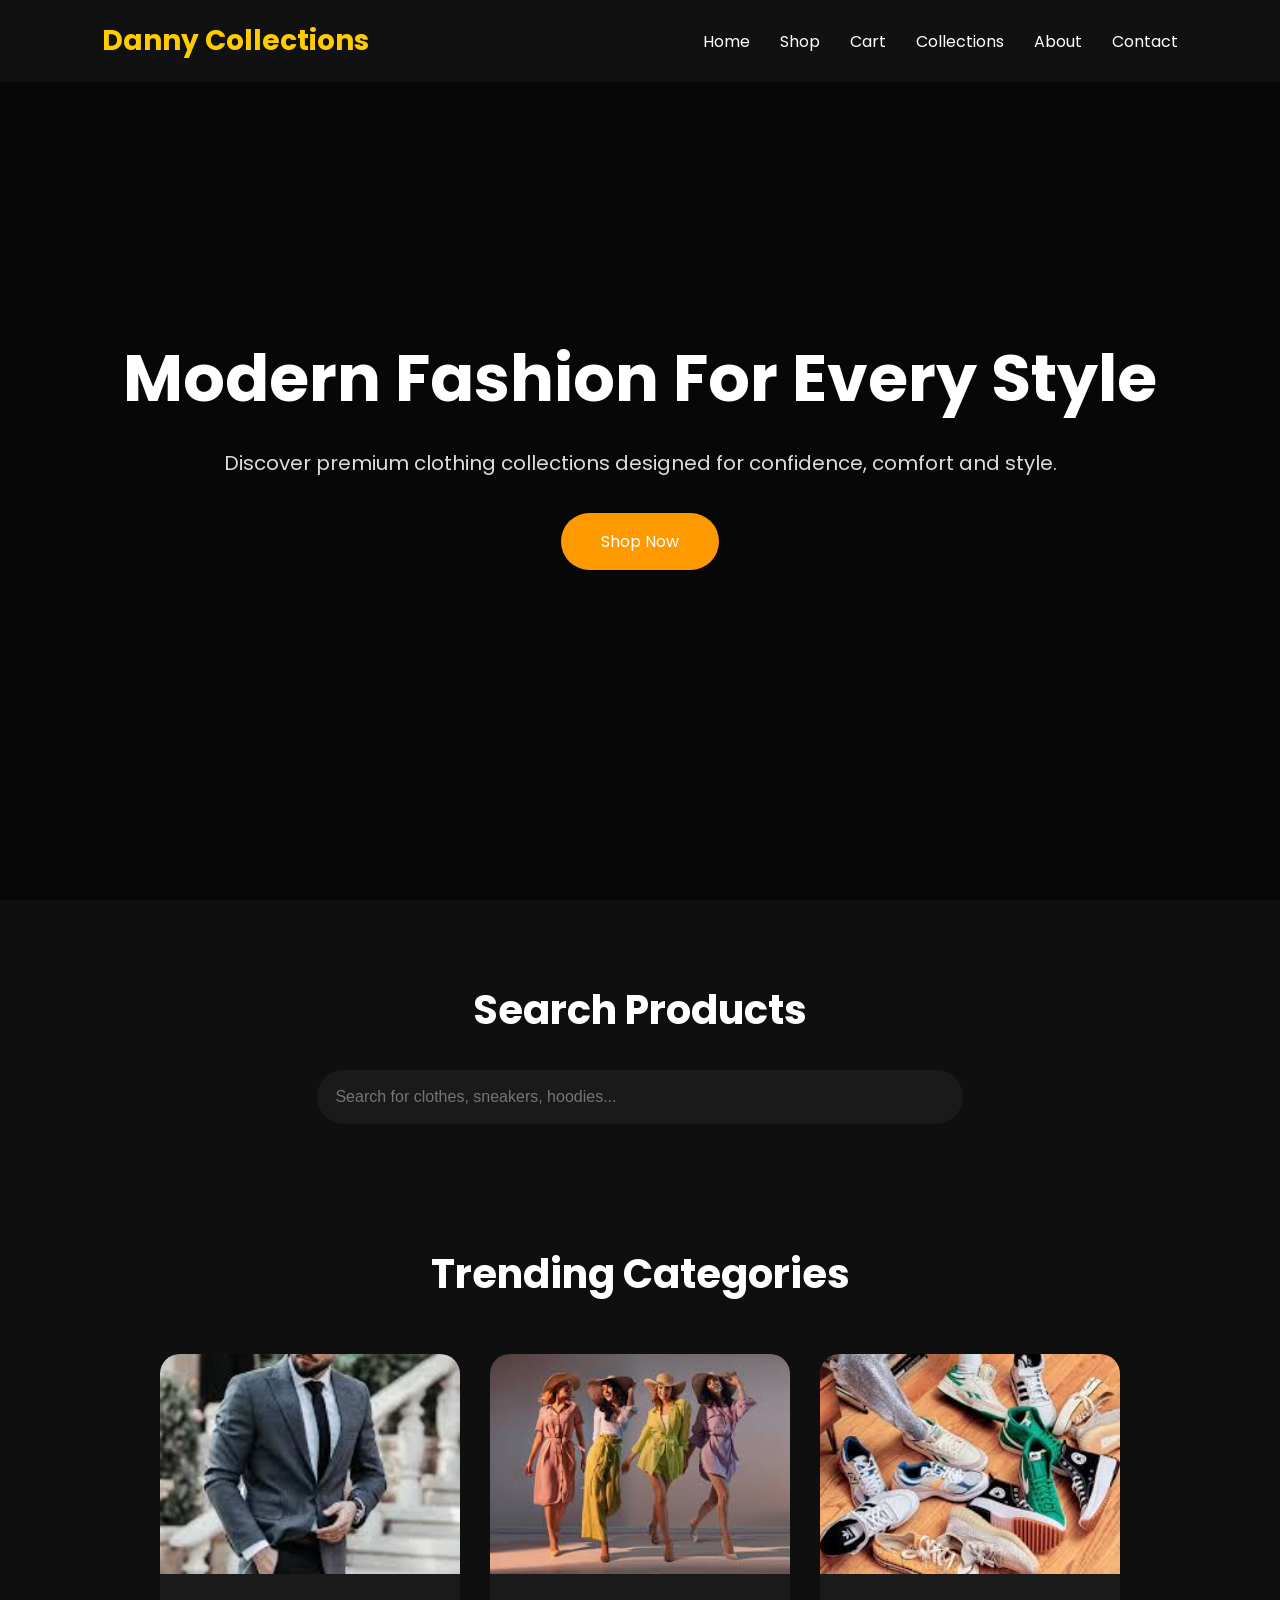
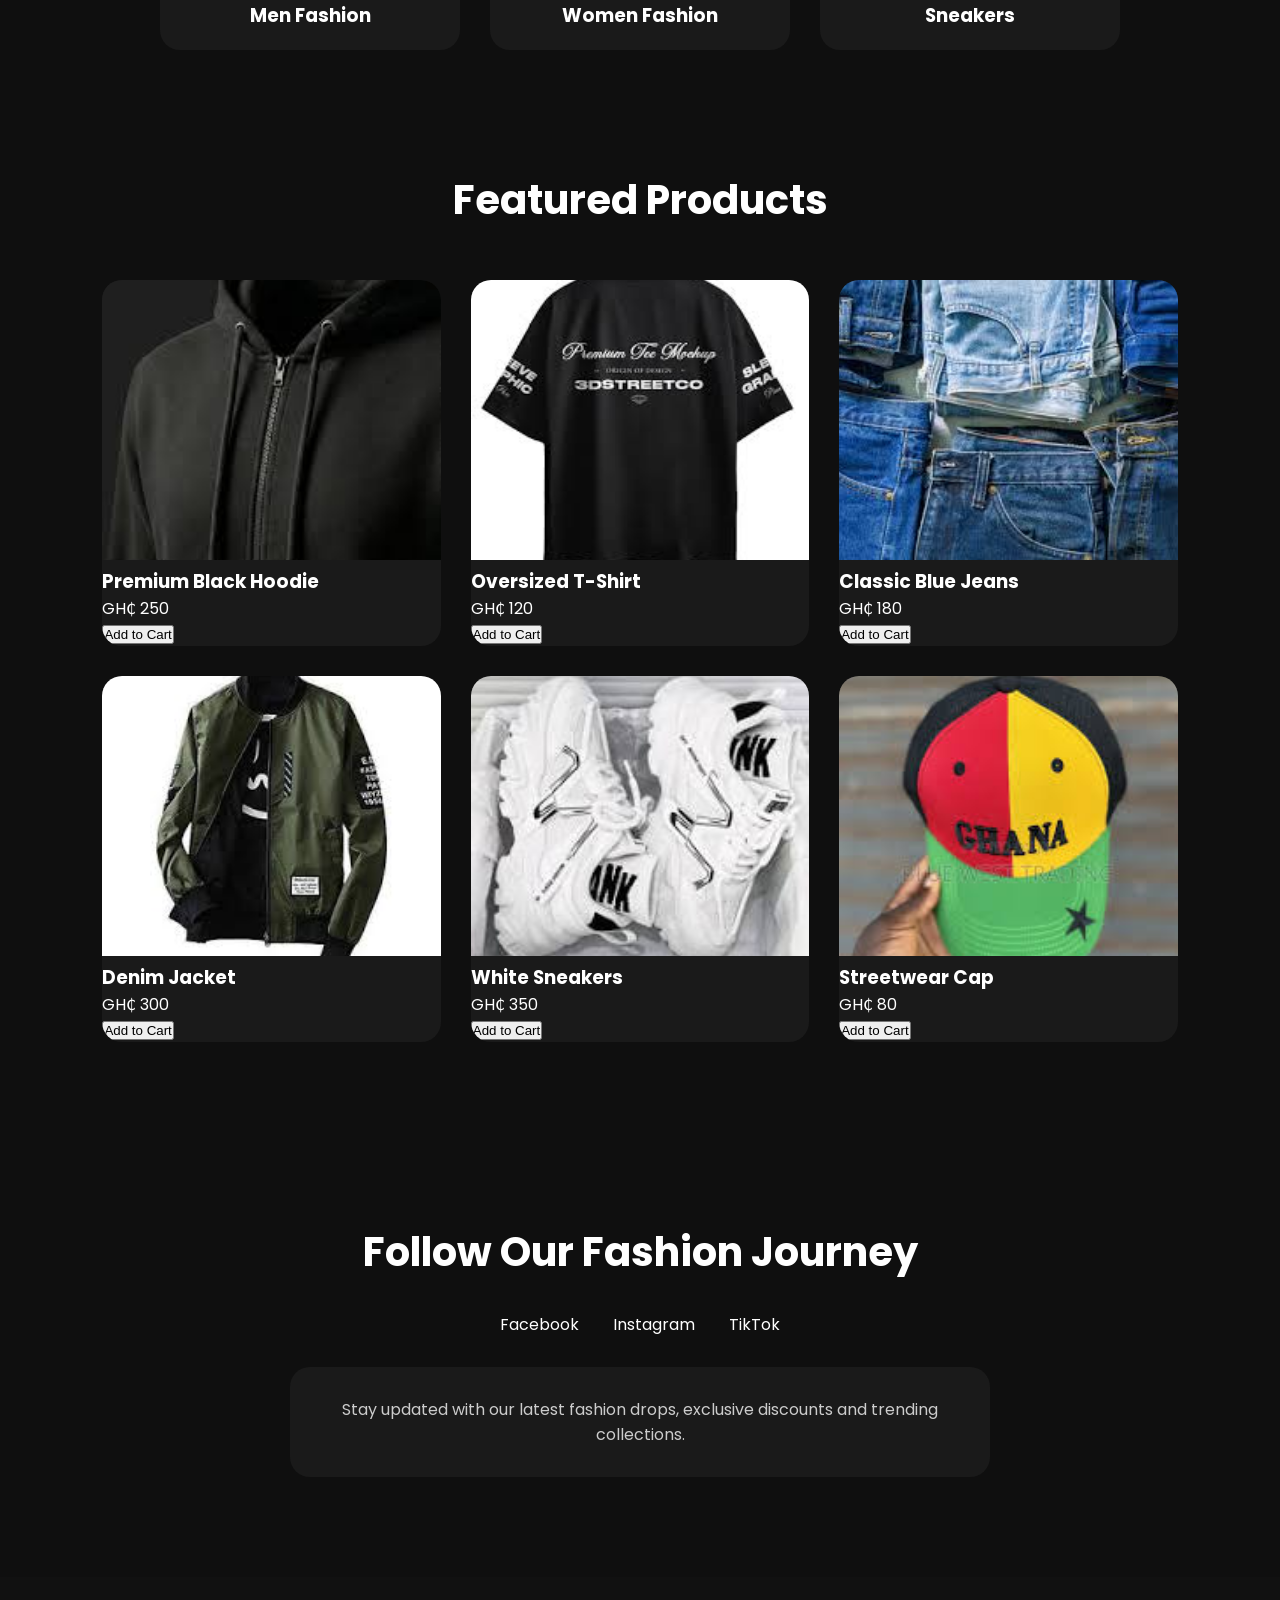
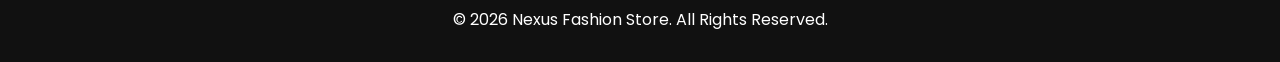
<file: index.html>
<!DOCTYPE html>
<html lang="en">
<head>

    <meta charset="UTF-8">

    <meta name="viewport" content="width=device-width, initial-scale=1.0">

    <title>Nexus Fashion Store</title>

    <!-- GOOGLE FONT -->

    <link href="https://fonts.googleapis.com/css2?family=Poppins:wght@300;400;500;600;700&display=swap" rel="stylesheet">

    <!-- CSS -->

    <link rel="stylesheet" href="css/style.css">

</head>

<body>

    <!-- NAVIGATION -->

    <header>

        <nav class="navbar">

            <div class="logo">
                Danny Collections
            </div>

            <ul class="nav-links">
                

                <li><a href="index.html">Home</a></li>

                <li><a href="products.html">Shop</a></li>

                <li><a href="cart.html">Cart</a></li>

                <li><a href="services.html">Collections</a></li>

                <li><a href="about.html">About</a></li>

                <li><a href="contact.html">Contact</a></li>

            </ul>

            <div class="menu-toggle">
                ☰
            </div>

        </nav>

    </header>

    <!-- HERO SECTION -->

    <section class="hero">

        <video autoplay muted loop playsinline class="hero-video">

            <source src="videos/fashion-video.mp4" type="video/mp4">

        </video>

        <div class="overlay"></div>

        <div class="hero-content">

            <h1>Modern Fashion For Every Style</h1>

            <p>
                Discover premium clothing collections designed for confidence, comfort and style.
            </p>

            <a href="products.html" class="hero-btn">
                Shop Now
            </a>

        </div>

    </section>

    <!-- SEARCH SECTION -->

    <section class="search-section">

        <h2>Search Products</h2>

        <input 
            type="text" 
            id="searchInput"
            placeholder="Search for clothes, sneakers, hoodies..."
            aria-label="Search products"
        >

    </section>

    <!-- CATEGORIES -->

    <section class="categories">

        <h2>Trending Categories</h2>

        <div class="category-container">

            <div class="category-card">

                <img src="images/men-fashion.jpg" alt="Men Fashion">

                <h3>Men Fashion</h3>

            </div>

            <div class="category-card">

                <img src="images/women-fashion.jpg" alt="Women Fashion">

                <h3>Women Fashion</h3>

            </div>

            <div class="category-card">

                <img src="images/sneakers.jpg" alt="Sneakers">

                <h3>Sneakers</h3>

            </div>

        </div>

    </section>

    <!-- PRODUCTS -->

    <section class="products">

        <h2>Featured Products</h2>

        <div class="product-container">

            <!-- PRODUCT 1 -->

            <div class="product-card">

                <img src="images/hoodie.jpg" alt="Black Hoodie">

                <h3>Premium Black Hoodie</h3>

                <p>GH₵ 250</p>

                <button 
                    onclick="addToCart(
                        'Premium Black Hoodie',
                        250,
                        'images/hoodie.jpg'
                    )"
                >
                    Add to Cart
                </button>

            </div>

            <!-- PRODUCT 2 -->

            <div class="product-card">

                <img src="images/tshirt.jpg" alt="Oversized T-Shirt">

                <h3>Oversized T-Shirt</h3>

                <p>GH₵ 120</p>

                <button 
                    onclick="addToCart(
                        'Oversized T-Shirt',
                        120,
                        'images/tshirt.jpg'
                    )"
                >
                    Add to Cart
                </button>

            </div>

            <!-- PRODUCT 3 -->

            <div class="product-card">

                <img src="images/jeans.jpg" alt="Blue Jeans">

                <h3>Classic Blue Jeans</h3>

                <p>GH₵ 180</p>

                <button 
                    onclick="addToCart(
                        'Classic Blue Jeans',
                        180,
                        'images/jeans.jpg'
                    )"
                >
                    Add to Cart
                </button>

            </div>

            <!-- PRODUCT 4 -->

            <div class="product-card">

                <img src="images/jacket.jpg" alt="Denim Jacket">

                <h3>Denim Jacket</h3>

                <p>GH₵ 300</p>

                <button 
                    onclick="addToCart(
                        'Denim Jacket',
                        300,
                        'images/jacket.jpg'
                    )"
                >
                    Add to Cart
                </button>

            </div>

            <!-- PRODUCT 5 -->

            <div class="product-card">

                <img src="images/sneaker1.jpg" alt="White Sneakers">

                <h3>White Sneakers</h3>

                <p>GH₵ 350</p>

                <button 
                    onclick="addToCart(
                        'White Sneakers',
                        350,
                        'images/sneaker1.jpg'
                    )"
                >
                    Add to Cart
                </button>

            </div>

            <!-- PRODUCT 6 -->

            <div class="product-card">

                <img src="images/cap.jpg" alt="Fashion Cap">

                <h3>Streetwear Cap</h3>

                <p>GH₵ 80</p>

                <button 
                    onclick="addToCart(
                        'Streetwear Cap',
                        80,
                        'images/cap.jpg'
                    )"
                >
                    Add to Cart
                </button>

            </div>

        </div>

    </section>

    <!-- SOCIAL MEDIA SECTION -->

    <section class="social-feed">

        <h2>Follow Our Fashion Journey</h2>

        <div class="social-icons">

            <a href="#">Facebook</a>

            <a href="#">Instagram</a>

            <a href="#">TikTok</a>

        </div>

        <div class="feed-box">

            Stay updated with our latest fashion drops, exclusive discounts and trending collections.

        </div>

    </section>

    <!-- FOOTER -->

    <footer>

        <p>
            © 2026 Nexus Fashion Store. All Rights Reserved.
        </p>

    </footer>

    <!-- JAVASCRIPT -->

    <script src="js/script.js"></script>

</body>
</html>
</file>
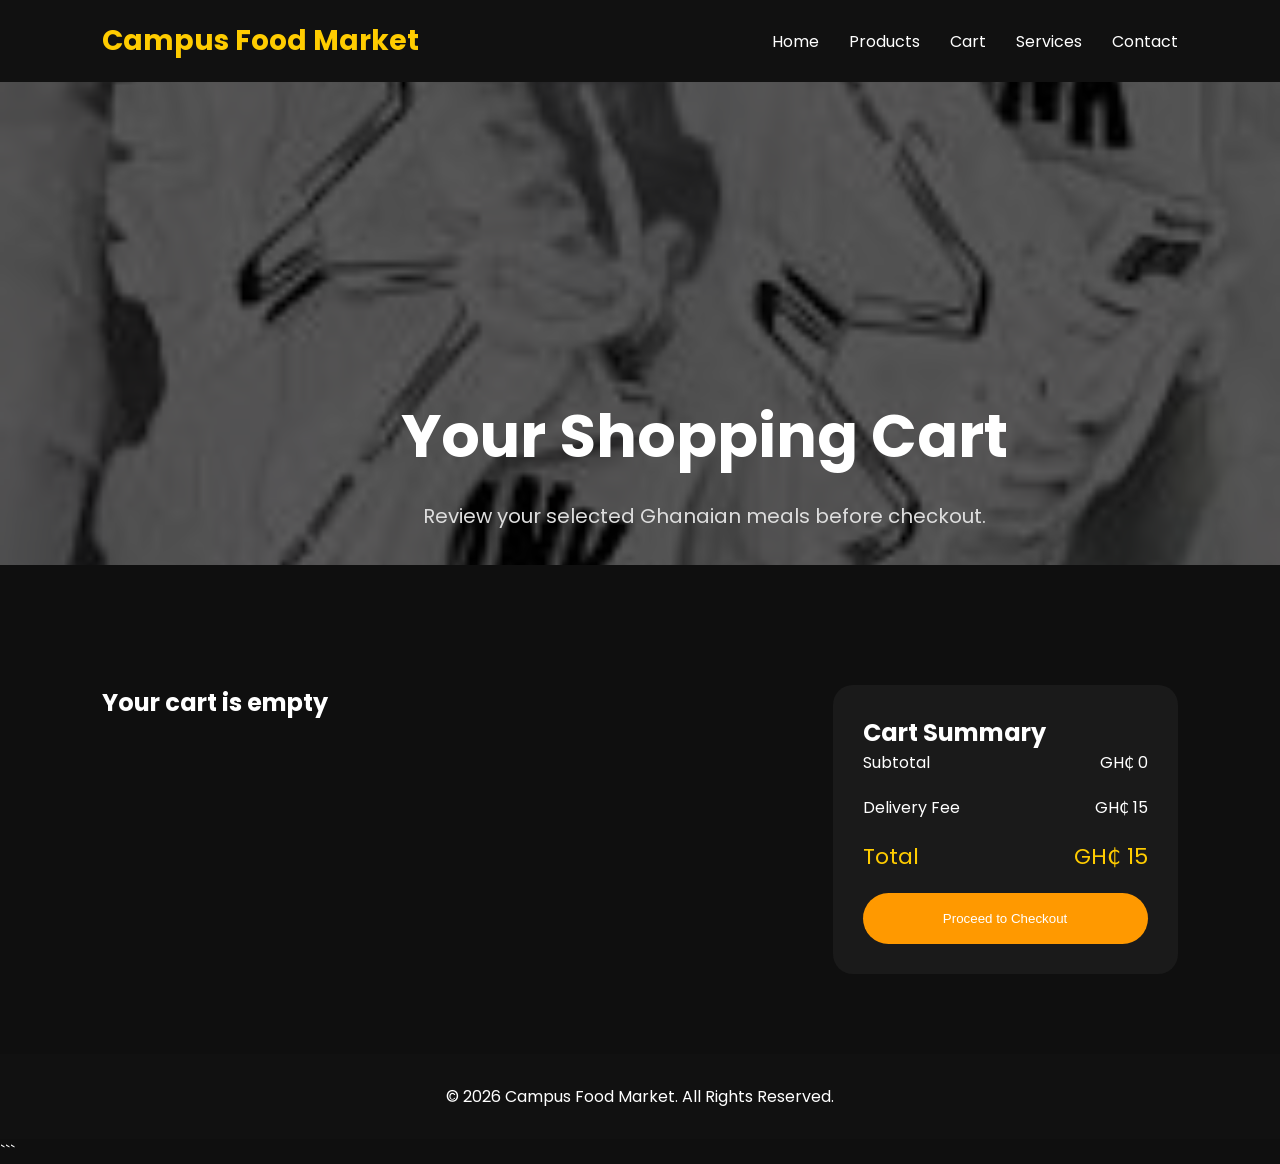
<file: cart.html>
```html
<!DOCTYPE html>
<html lang="en">
<head>

    <meta charset="UTF-8">

    <meta name="viewport" content="width=device-width, initial-scale=1.0">

    <title>Shopping Cart - Campus Food Market</title>

    <!-- GOOGLE FONT -->

    <link href="https://fonts.googleapis.com/css2?family=Poppins:wght@300;400;500;600;700&display=swap" rel="stylesheet">

    <!-- CSS -->

    <link rel="stylesheet" href="css/style.css">

</head>

<body>

    <!-- NAVBAR -->

    <header>

        <nav class="navbar">

            <div class="logo">
                Campus Food Market
            </div>

            <ul class="nav-links">

                <li><a href="index.html">Home</a></li>

                <li><a href="products.html">Products</a></li>

                <li><a href="cart.html">Cart</a></li>

                <li><a href="services.html">Services</a></li>

                <li><a href="contact.html">Contact</a></li>

            </ul>

            <div class="menu-toggle">
                ☰
            </div>

        </nav>

    </header>

    <!-- HERO -->

    <section class="cart-hero">

        <div class="overlay"></div>

        <div class="hero-content">

            <h1>Your Shopping Cart</h1>

            <p>
                Review your selected Ghanaian meals before checkout.
            </p>

        </div>

    </section>

    <!-- CART SECTION -->

    <section class="cart-section">

        <div class="cart-container">

            <!-- DYNAMIC CART ITEMS -->

            <div class="cart-items">

                <!-- ITEMS WILL LOAD HERE FROM JAVASCRIPT -->

            </div>

            <!-- CART SUMMARY -->

            <div class="cart-summary">

                <h2>Cart Summary</h2>

                <div class="summary-item">

                    <span>Subtotal</span>

                    <span id="subtotal">GH₵ 0</span>

                </div>

                <div class="summary-item">

                    <span>Delivery Fee</span>

                    <span>GH₵ 15</span>

                </div>

                <div class="summary-total">

                    <span>Total</span>

                    <span id="grandTotal">GH₵ 15</span>

                </div>

                <button class="checkout-btn" onclick="goToCheckout()">
                     Proceed to Checkout
                </button>

            </div>

        </div>

    </section>

    <!-- FOOTER -->

    <footer>

        <p>
            © 2026 Campus Food Market. All Rights Reserved.
        </p>

    </footer>

    <!-- JAVASCRIPT -->

    <script src="js/script.js"></script>

</body>
</html>
```
</file>
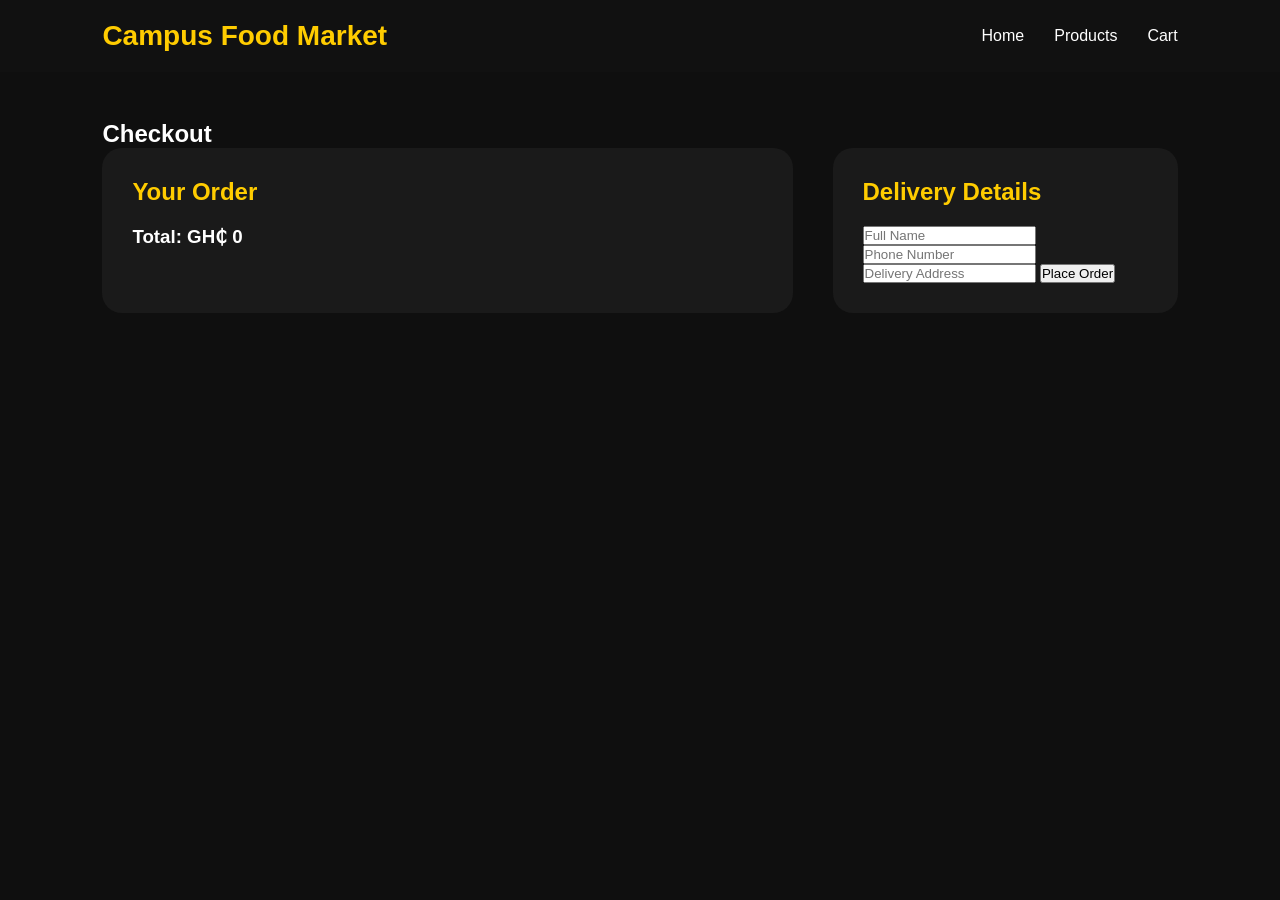
<file: checkout.html>
<!DOCTYPE html>
<html lang="en">
<head>
    <meta charset="UTF-8">
    <meta name="viewport" content="width=device-width, initial-scale=1.0">

    <title>Checkout - Campus Food Market</title>

    <link rel="stylesheet" href="css/style.css">
</head>
<body>

    <!-- NAVBAR -->
    <header>

        <nav class="navbar">

            <div class="logo">
                Campus Food Market
            </div>

            <ul class="nav-links">

                <li><a href="index.html">Home</a></li>
                <li><a href="products.html">Products</a></li>
                <li><a href="cart.html">Cart</a></li>

            </ul>

            <div class="menu-toggle">☰</div>

        </nav>

    </header>

    <!-- CHECKOUT SECTION -->

    <section class="checkout-section">

        <h1>Checkout</h1>

        <div class="checkout-container">

            <div class="order-summary">

                <h2>Your Order</h2>

                <div id="checkoutItems"></div>

                <h3 id="checkoutTotal">Total: GH₵ 0</h3>

            </div>

            <div class="checkout-form">

                <h2>Delivery Details</h2>

                <form>

                    <input type="text" placeholder="Full Name" required>

                    <input type="text" placeholder="Phone Number" required>

                    <input type="text" placeholder="Delivery Address" required>

                    <button type="submit">Place Order</button>

                </form>

            </div>

        </div>

    </section>

    <script src="js/script.js"></script>

</body>
</html>
</file>
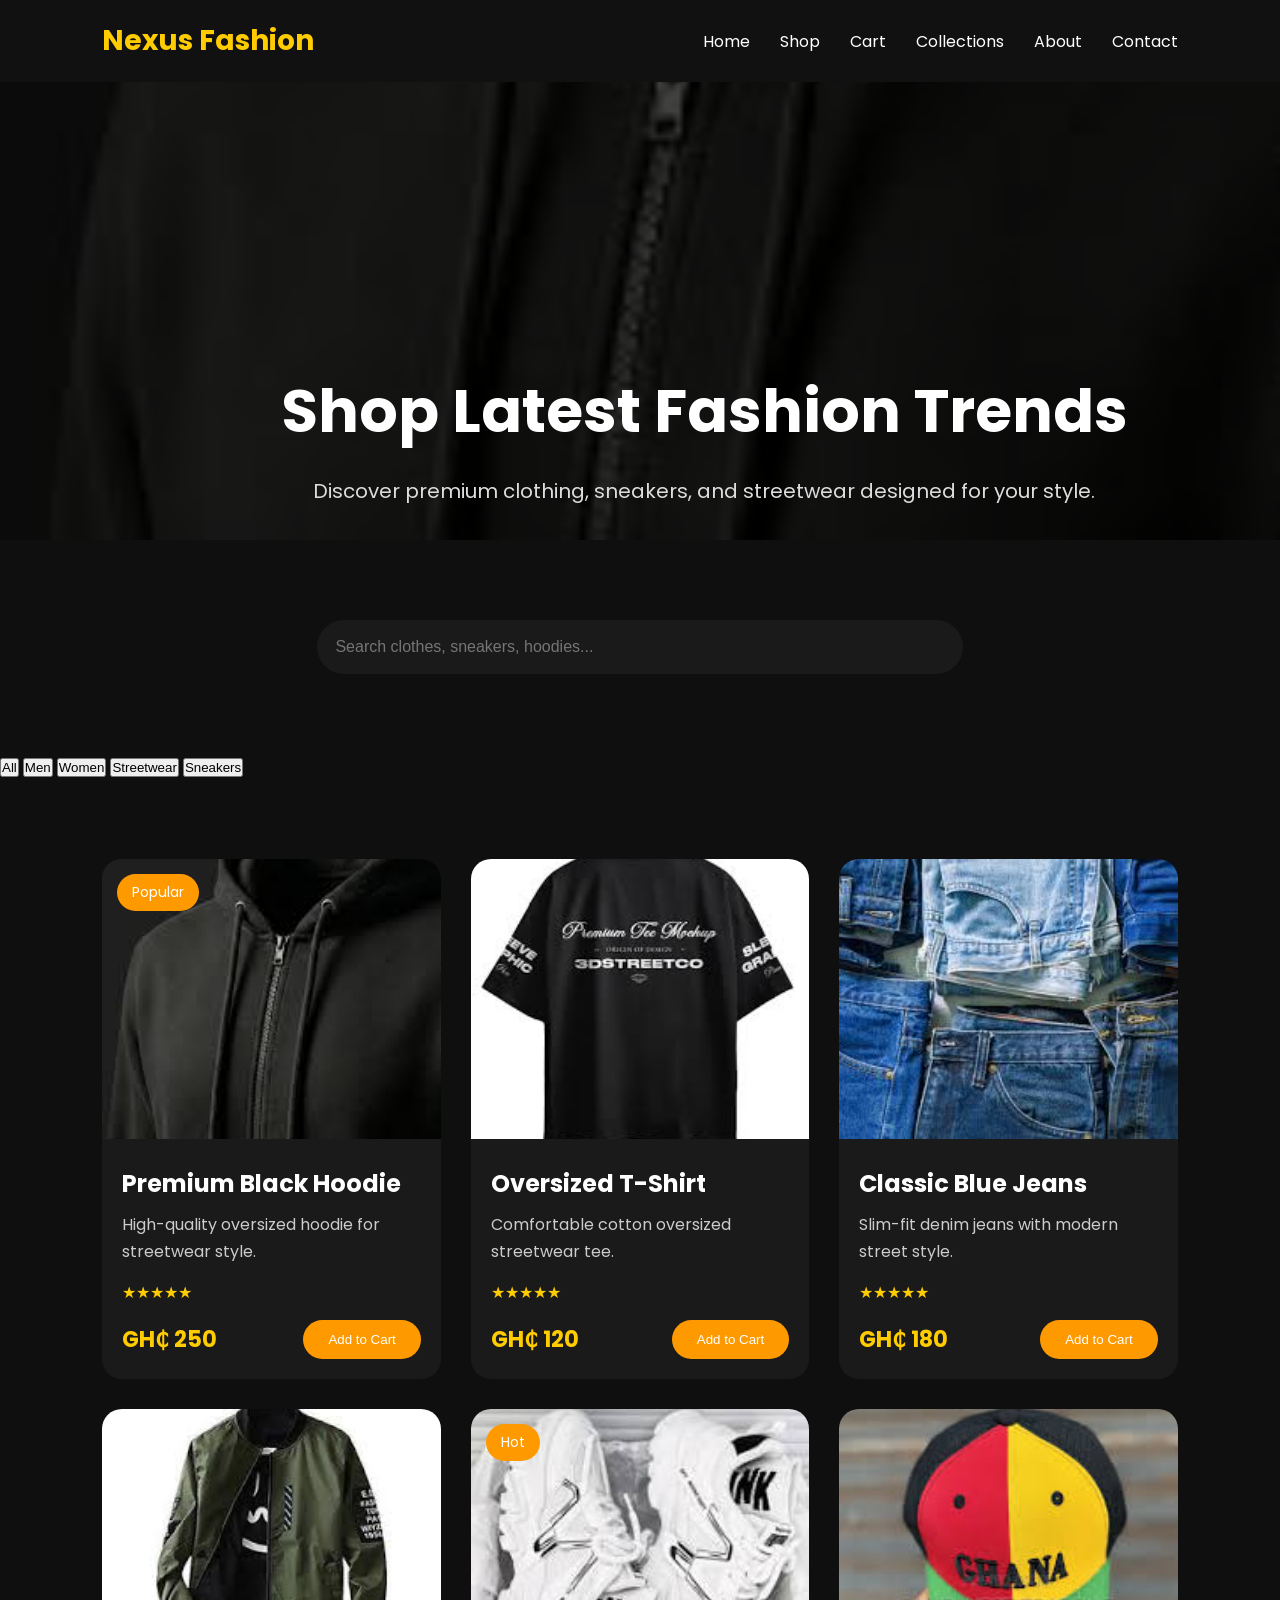
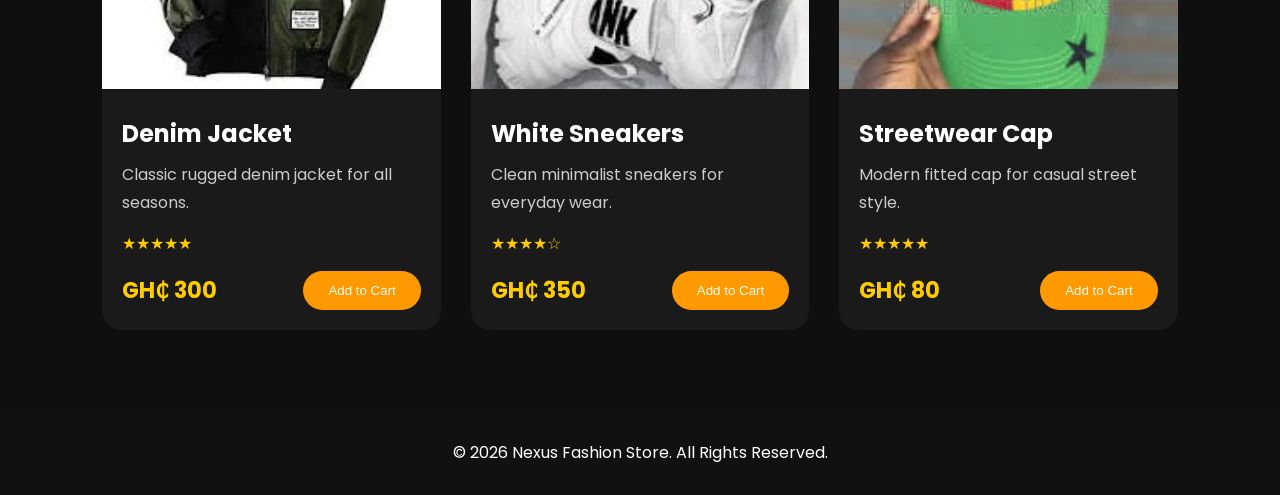
<file: products.html>
<!DOCTYPE html>
<html lang="en">
<head>

    <meta charset="UTF-8">

    <meta name="viewport" content="width=device-width, initial-scale=1.0">

    <title>Products - Nexus Fashion Store</title>

    <!-- GOOGLE FONT -->
    <link href="https://fonts.googleapis.com/css2?family=Poppins:wght@300;400;500;600;700&display=swap" rel="stylesheet">

    <!-- CSS FILE -->
    <link rel="stylesheet" href="css/style.css">

</head>

<body>

    <!-- NAVBAR -->
    <header>

        <nav class="navbar">

            <div class="logo">
                Nexus Fashion
            </div>

            <ul class="nav-links">

                <li><a href="index.html">Home</a></li>

                <li><a href="products.html">Shop</a></li>

                <li><a href="cart.html">Cart</a></li>

                <li><a href="services.html">Collections</a></li>

                <li><a href="about.html">About</a></li>

                <li><a href="contact.html">Contact</a></li>

            </ul>

            <div class="menu-toggle">
                ☰
            </div>

        </nav>

    </header>

    <!-- PAGE HERO -->
    <section class="page-hero">

        <div class="hero-overlay"></div>

        <div class="hero-content">

            <h1>Shop Latest Fashion Trends</h1>

            <p>
                Discover premium clothing, sneakers, and streetwear designed for your style.
            </p>

        </div>

    </section>

    <!-- SEARCH SECTION -->
    <section class="search-section">

        <input 
            type="text" 
            id="searchInput"
            placeholder="Search clothes, sneakers, hoodies..."
            aria-label="Search products"
        >

    </section>

    <!-- CATEGORY FILTERS -->
    <section class="filter-section">

        <button class="filter-btn active">All</button>

        <button class="filter-btn">Men</button>

        <button class="filter-btn">Women</button>

        <button class="filter-btn">Streetwear</button>

        <button class="filter-btn">Sneakers</button>

    </section>

    <!-- PRODUCTS SECTION -->
    <section class="products-section">

        <div class="products-container">

            <!-- PRODUCT 1 -->
            <div class="product-card">

                <div class="product-badge">Popular</div>

                <img src="images/hoodie.jpg" alt="Black Hoodie">

                <div class="product-content">

                    <h3>Premium Black Hoodie</h3>

                    <p>High-quality oversized hoodie for streetwear style.</p>

                    <div class="rating">★★★★★</div>

                    <div class="price-cart">

                        <span>GH₵ 250</span>

                        <button onclick="addToCart('Premium Black Hoodie', 250, 'images/hoodie.jpg')">
                            Add to Cart
                        </button>

                    </div>

                </div>

            </div>

            <!-- PRODUCT 2 -->
            <div class="product-card">

                <img src="images/tshirt.jpg" alt="T-Shirt">

                <div class="product-content">

                    <h3>Oversized T-Shirt</h3>

                    <p>Comfortable cotton oversized streetwear tee.</p>

                    <div class="rating">★★★★★</div>

                    <div class="price-cart">

                        <span>GH₵ 120</span>

                        <button onclick="addToCart('Oversized T-Shirt', 120, 'images/tshirt.jpg')">
                            Add to Cart
                        </button>

                    </div>

                </div>

            </div>

            <!-- PRODUCT 3 -->
            <div class="product-card">

                <img src="images/jeans.jpg" alt="Jeans">

                <div class="product-content">

                    <h3>Classic Blue Jeans</h3>

                    <p>Slim-fit denim jeans with modern street style.</p>

                    <div class="rating">★★★★★</div>

                    <div class="price-cart">

                        <span>GH₵ 180</span>

                        <button onclick="addToCart('Classic Blue Jeans', 180, 'images/jeans.jpg')">
                            Add to Cart
                        </button>

                    </div>

                </div>

            </div>

            <!-- PRODUCT 4 -->
            <div class="product-card">

                <img src="images/jacket.jpg" alt="Jacket">

                <div class="product-content">

                    <h3>Denim Jacket</h3>

                    <p>Classic rugged denim jacket for all seasons.</p>

                    <div class="rating">★★★★★</div>

                    <div class="price-cart">

                        <span>GH₵ 300</span>

                        <button onclick="addToCart('Denim Jacket', 300, 'images/jacket.jpg')">
                            Add to Cart
                        </button>

                    </div>

                </div>

            </div>

            <!-- PRODUCT 5 -->
            <div class="product-card">

                <div class="product-badge">Hot</div>

                <img src="images/sneaker1.jpg" alt="Sneakers">

                <div class="product-content">

                    <h3>White Sneakers</h3>

                    <p>Clean minimalist sneakers for everyday wear.</p>

                    <div class="rating">★★★★☆</div>

                    <div class="price-cart">

                        <span>GH₵ 350</span>

                        <button onclick="addToCart('White Sneakers', 350, 'images/sneaker1.jpg')">
                            Add to Cart
                        </button>

                    </div>

                </div>

            </div>

            <!-- PRODUCT 6 -->
            <div class="product-card">

                <img src="images/cap.jpg" alt="Cap">

                <div class="product-content">

                    <h3>Streetwear Cap</h3>

                    <p>Modern fitted cap for casual street style.</p>

                    <div class="rating">★★★★★</div>

                    <div class="price-cart">

                        <span>GH₵ 80</span>

                        <button onclick="addToCart('Streetwear Cap', 80, 'images/cap.jpg')">
                            Add to Cart
                        </button>

                    </div>

                </div>

            </div>

        </div>

    </section>

    <!-- FOOTER -->
    <footer>

        <p>
            © 2026 Nexus Fashion Store. All Rights Reserved.
        </p>

    </footer>

    <!-- JAVASCRIPT -->
    <script src="js/script.js"></script>

</body>
</html>
</file>
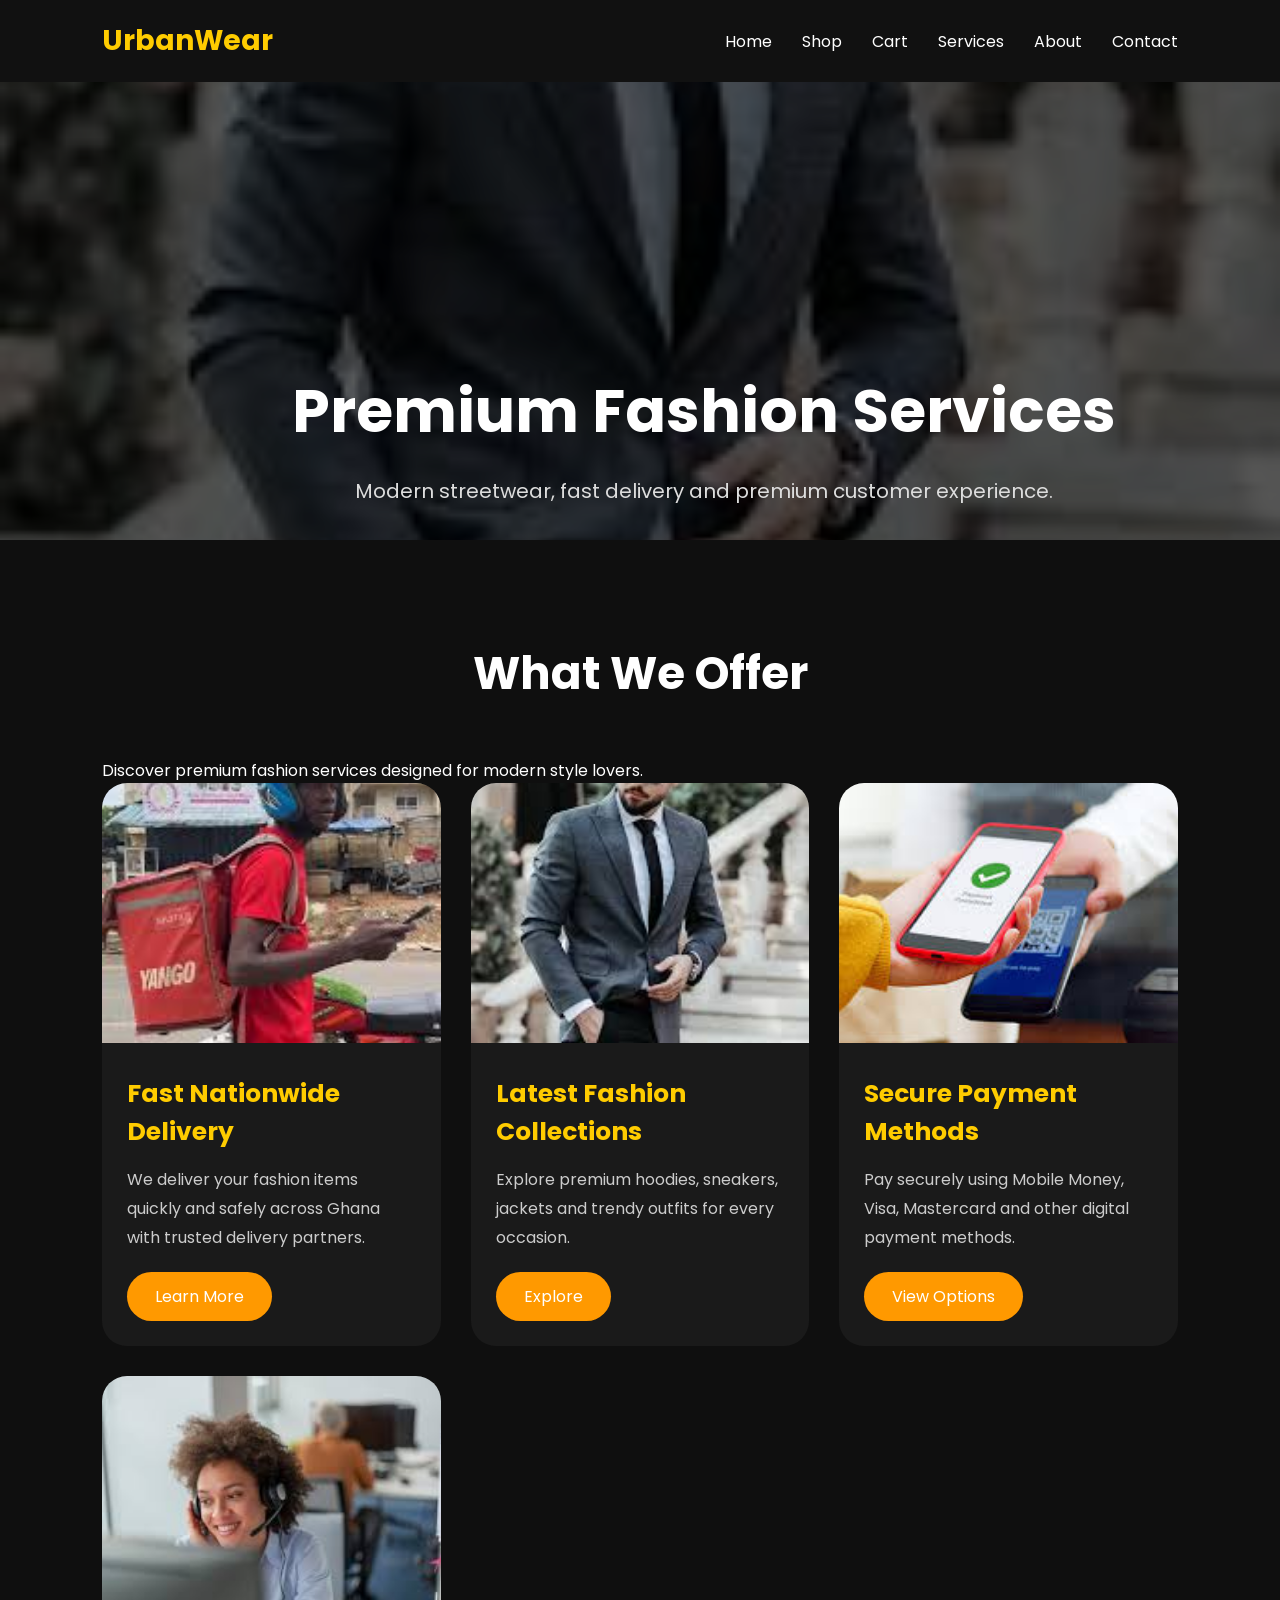
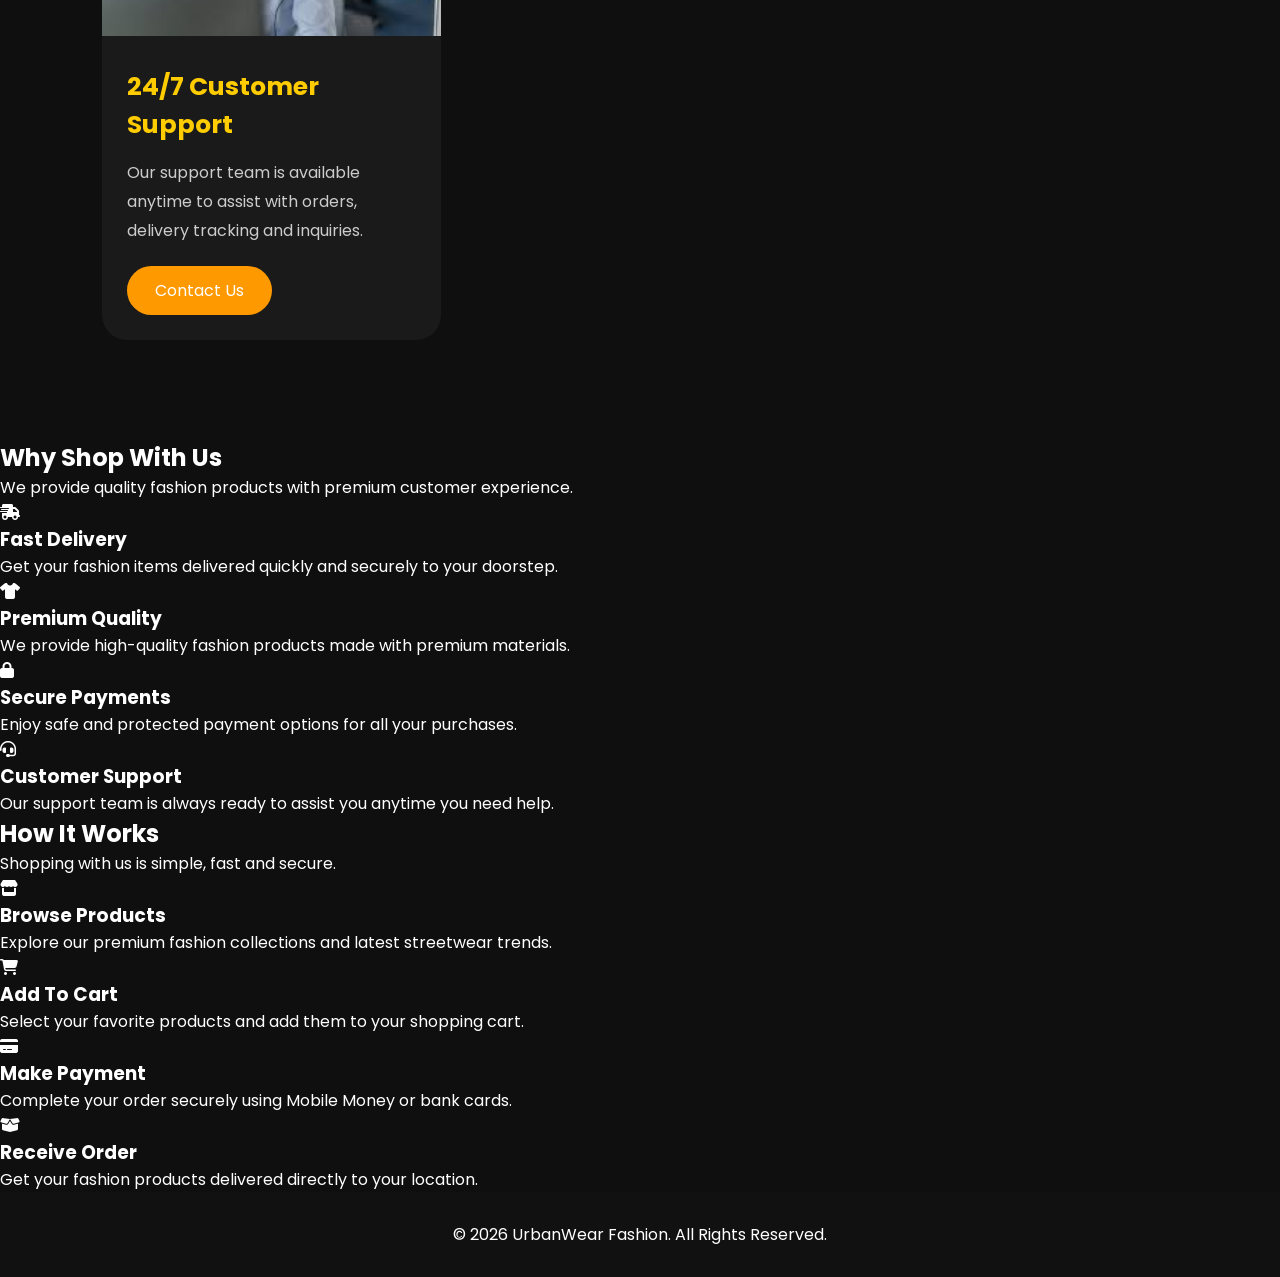
<file: services.html>
<!DOCTYPE html>
<html lang="en">
<head>

    <meta charset="UTF-8">

    <meta name="viewport" content="width=device-width, initial-scale=1.0">

    <title>Services - UrbanWear Fashion</title>

    <!-- GOOGLE FONT -->

    <link href="https://fonts.googleapis.com/css2?family=Poppins:wght@300;400;500;600;700&display=swap" rel="stylesheet">

    <!-- FONT AWESOME -->

    <link rel="stylesheet" href="https://cdnjs.cloudflare.com/ajax/libs/font-awesome/6.5.1/css/all.min.css">

    <!-- CSS -->

    <link rel="stylesheet" href="css/style.css">

</head>

<body>

    <!-- NAVBAR -->

    <header>

        <nav class="navbar">

            <div class="logo">
                UrbanWear
            </div>

            <ul class="nav-links">

                <li><a href="index.html">Home</a></li>

                <li><a href="products.html">Shop</a></li>

                <li><a href="cart.html">Cart</a></li>

                <li><a href="services.html">Services</a></li>

                <li><a href="about.html">About</a></li>

                <li><a href="contact.html">Contact</a></li>

            </ul>

            <div class="menu-toggle">
                ☰
            </div>

        </nav>

    </header>

    <!-- HERO SECTION -->

    <section class="services-hero">

        <div class="overlay"></div>

        <div class="hero-content">

            <h1>Premium Fashion Services</h1>

            <p>
                Modern streetwear, fast delivery and premium customer experience.
            </p>

        </div>

    </section>

    <!-- SERVICES SECTION -->

    <section class="services-section">

        <div class="features-title">

            <h2>What We Offer</h2>

            <p>
                Discover premium fashion services designed for modern style lovers.
            </p>

        </div>

        <div class="services-container">

            <!-- SERVICE 1 -->

            <div class="service-card">

                <img src="images/delivery-bike.jpg" alt="Fast Delivery">

                <div class="service-content">

                    <h3>Fast Nationwide Delivery</h3>

                    <p>
                        We deliver your fashion items quickly and safely across Ghana with trusted delivery partners.
                    </p>

                    <a href="#" class="service-btn">
                        Learn More
                    </a>

                </div>

            </div>

            <!-- SERVICE 2 -->

            <div class="service-card">

                <img src="images/men-fashion.jpg" alt="Fashion Collections">

                <div class="service-content">

                    <h3>Latest Fashion Collections</h3>

                    <p>
                        Explore premium hoodies, sneakers, jackets and trendy outfits for every occasion.
                    </p>

                    <a href="#" class="service-btn">
                        Explore
                    </a>

                </div>

            </div>

            <!-- SERVICE 3 -->

            <div class="service-card">

                <img src="images/mobile-payment.jpg" alt="Secure Payment">

                <div class="service-content">

                    <h3>Secure Payment Methods</h3>

                    <p>
                        Pay securely using Mobile Money, Visa, Mastercard and other digital payment methods.
                    </p>

                    <a href="#" class="service-btn">
                        View Options
                    </a>

                </div>

            </div>

            <!-- SERVICE 4 -->

            <div class="service-card">

                <img src="images/customer-support.jpg" alt="Customer Support">

                <div class="service-content">

                    <h3>24/7 Customer Support</h3>

                    <p>
                        Our support team is available anytime to assist with orders, delivery tracking and inquiries.
                    </p>

                    <a href="#" class="service-btn">
                        Contact Us
                    </a>

                </div>

            </div>

        </div>

    </section>

    <!-- FEATURES SECTION -->

    <section class="features-section">

        <div class="features-title">

            <h2>Why Shop With Us</h2>

            <p>
                We provide quality fashion products with premium customer experience.
            </p>

        </div>

        <div class="features-container">

            <!-- FEATURE 1 -->

            <div class="feature-box">

                <i class="fas fa-truck-fast"></i>

                <h3>Fast Delivery</h3>

                <p>
                    Get your fashion items delivered quickly and securely to your doorstep.
                </p>

            </div>

            <!-- FEATURE 2 -->

            <div class="feature-box">

                <i class="fas fa-shirt"></i>

                <h3>Premium Quality</h3>

                <p>
                    We provide high-quality fashion products made with premium materials.
                </p>

            </div>

            <!-- FEATURE 3 -->

            <div class="feature-box">

                <i class="fas fa-lock"></i>

                <h3>Secure Payments</h3>

                <p>
                    Enjoy safe and protected payment options for all your purchases.
                </p>

            </div>

            <!-- FEATURE 4 -->

            <div class="feature-box">

                <i class="fas fa-headset"></i>

                <h3>Customer Support</h3>

                <p>
                    Our support team is always ready to assist you anytime you need help.
                </p>

            </div>

        </div>

    </section>

    <!-- HOW IT WORKS -->

    <section class="features-section">

        <div class="features-title">

            <h2>How It Works</h2>

            <p>
                Shopping with us is simple, fast and secure.
            </p>

        </div>

        <div class="features-container">

            <!-- STEP 1 -->

            <div class="feature-box">

                <i class="fas fa-store"></i>

                <h3>Browse Products</h3>

                <p>
                    Explore our premium fashion collections and latest streetwear trends.
                </p>

            </div>

            <!-- STEP 2 -->

            <div class="feature-box">

                <i class="fas fa-cart-shopping"></i>

                <h3>Add To Cart</h3>

                <p>
                    Select your favorite products and add them to your shopping cart.
                </p>

            </div>

            <!-- STEP 3 -->

            <div class="feature-box">

                <i class="fas fa-credit-card"></i>

                <h3>Make Payment</h3>

                <p>
                    Complete your order securely using Mobile Money or bank cards.
                </p>

            </div>

            <!-- STEP 4 -->

            <div class="feature-box">

                <i class="fas fa-box-open"></i>

                <h3>Receive Order</h3>

                <p>
                    Get your fashion products delivered directly to your location.
                </p>

            </div>

        </div>

    </section>

    <!-- FOOTER -->

    <footer>

        <p>
            © 2026 UrbanWear Fashion. All Rights Reserved.
        </p>

    </footer>

    <!-- JAVASCRIPT -->

    <script src="js/script.js"></script>

</body>
</html>
</file>
<file: css/style.css>
/* ======================================
   GLOBAL RESET
====================================== */

*{
    margin:0;
    padding:0;
    box-sizing:border-box;
}

body{
    font-family:'Poppins', sans-serif;
    background:#0f0f0f;
    color:white;
    overflow-x:hidden;
}

a{
    text-decoration:none;
    color:inherit;
}

ul{
    list-style:none;
}

/* ======================================
   NAVBAR
====================================== */

.navbar{
    display:flex;
    justify-content:space-between;
    align-items:center;
    padding:20px 8%;
    background:#111;
    position:fixed;
    width:100%;
    top:0;
    z-index:1000;
}

.logo{
    font-size:28px;
    font-weight:700;
    color:#ffcc00;
}

.nav-links{
    display:flex;
    gap:30px;
}

.nav-links a{
    color:white;
    font-size:16px;
    transition:0.3s;
}

.nav-links a:hover{
    color:#ff9900;
}

.menu-toggle{
    display:none;
    font-size:30px;
    cursor:pointer;
}

/* ======================================
   HERO SECTION
====================================== */

.hero{
    position:relative;
    width:100%;
    height:100vh;
    overflow:hidden;
}

.hero-video{
    position:absolute;
    top:0;
    left:0;
    width:100%;
    height:100%;
    object-fit:cover;
    z-index:-2;
}

.overlay{
    position:absolute;
    top:0;
    left:0;
    width:100%;
    height:100%;
    background:rgba(0,0,0,0.55);
    z-index:-1;
}

.hero-content{
    position:absolute;
    top:50%;
    left:50%;
    transform:translate(-50%, -50%);
    text-align:center;
    width:90%;
    z-index:2;
}

.hero-content h1{
    font-size:65px;
    margin-bottom:20px;
}

.hero-content p{
    font-size:20px;
    margin-bottom:35px;
    color:#ddd;
}

.hero-btn{
    display:inline-block;
    padding:16px 40px;
    background:#ff9900;
    color:white;
    border-radius:40px;
    transition:0.3s;
}

.hero-btn:hover{
    background:#ffcc00;
    color:black;
}

/* ======================================
   SEARCH SECTION
====================================== */

.search-section{
    padding:80px 8%;
    text-align:center;
}

.search-section h2{
    font-size:40px;
    margin-bottom:30px;
}

#searchInput{
    width:60%;
    padding:18px;
    border:none;
    border-radius:50px;
    outline:none;
    font-size:16px;
    background:#1a1a1a;
    color:white;
}

/* ======================================
   CATEGORIES
====================================== */

.categories{
    padding:40px 8%;
}

.categories h2{
    text-align:center;
    font-size:40px;
    margin-bottom:50px;
}

.category-container{
    display:flex;
    justify-content:center;
    gap:30px;
    flex-wrap:wrap;
}

.category-card{
    background:#1a1a1a;
    width:300px;
    border-radius:20px;
    overflow:hidden;
    transition:0.4s;
}

.category-card:hover{
    transform:translateY(-10px);
    box-shadow:0 10px 30px rgba(255,153,0,0.25);
}

.category-card img{
    width:100%;
    height:220px;
    object-fit:cover;
}

.category-card h3{
    padding:20px;
    text-align:center;
}

/* ======================================
   PRODUCTS
====================================== */

.products,
.products-section{
    padding:80px 8%;
}

.products h2{
    text-align:center;
    font-size:40px;
    margin-bottom:50px;
}

.product-container,
.products-container{
    display:grid;
    grid-template-columns:repeat(auto-fit,minmax(280px,1fr));
    gap:30px;
}

.product-card{
    background:#1a1a1a;
    border-radius:20px;
    overflow:hidden;
    transition:0.4s;
    position:relative;
}

.product-card:hover{
    transform:translateY(-10px);
    box-shadow:0 10px 30px rgba(255,153,0,0.25);
}

.product-card img{
    width:100%;
    height:280px;
    object-fit:cover;
}

.product-content{
    padding:20px;
}

.product-content h3{
    margin-bottom:10px;
    font-size:24px;
}

.product-content p{
    color:#ccc;
    line-height:1.7;
    margin-bottom:15px;
}

.rating{
    color:#ffcc00;
    margin-bottom:15px;
}

.price-cart{
    display:flex;
    justify-content:space-between;
    align-items:center;
}

.price-cart span{
    color:#ffcc00;
    font-size:22px;
    font-weight:700;
}

.price-cart button{
    padding:12px 25px;
    border:none;
    background:#ff9900;
    color:white;
    border-radius:30px;
    cursor:pointer;
    transition:0.3s;
}

.price-cart button:hover{
    background:#ffcc00;
    color:black;
}

.product-badge{
    position:absolute;
    top:15px;
    left:15px;
    background:#ff9900;
    color:white;
    padding:8px 15px;
    border-radius:20px;
    font-size:14px;
    z-index:2;
}

/* ======================================
   PAGE HEROES
====================================== */

.page-hero,
.cart-hero,
.services-hero,
.about-hero,
.contact-hero,
.checkout-hero{
    height:60vh;
    position:relative;
    display:flex;
    justify-content:center;
    align-items:center;
    background-size:cover;
    background-position:center;
    overflow:hidden;
}

.page-hero::before,
.cart-hero::before,
.services-hero::before,
.about-hero::before,
.contact-hero::before,
.checkout-hero::before{
    content:'';
    position:absolute;
    width:100%;
    height:100%;
    background:rgba(0,0,0,0.65);
    top:0;
    left:0;
}

.page-hero{
    background:url('../images/hoodie.jpg') center/cover no-repeat;
}

.cart-hero{
    background:url('../images/sneaker1.jpg') center/cover no-repeat;
}

.services-hero{
    background:url('../images/men-fashion.jpg') center/cover no-repeat;
}

.about-hero{
    background:url('../images/women-fashion.jpg') center/cover no-repeat;
}

.contact-hero{
    background:url('../images/contact-banner.jpg') center/cover no-repeat;
}

.checkout-hero{
    background:url('../images/checkout.jpg') center/cover no-repeat;
}

.page-hero .hero-content,
.cart-hero .hero-content,
.services-hero .hero-content,
.about-hero .hero-content,
.contact-hero .hero-content,
.checkout-hero .hero-content{
    position:relative;
    z-index:2;
    text-align:center;
}

.page-hero h1,
.cart-hero h1,
.services-hero h1,
.about-hero h1,
.contact-hero h1,
.checkout-hero h1{
    font-size:60px;
    margin-bottom:20px;
}

.page-hero p,
.cart-hero p,
.services-hero p,
.about-hero p,
.contact-hero p,
.checkout-hero p{
    font-size:20px;
    color:#ddd;
}

/* ======================================
   SERVICES PAGE
====================================== */

.services-section{
    padding:100px 8%;
}

.services-section h2{
    text-align:center;
    font-size:45px;
    margin-bottom:50px;
}

.services-container{
    display:grid;
    grid-template-columns:repeat(auto-fit,minmax(280px,1fr));
    gap:30px;
}

.service-card{
    background:#1a1a1a;
    border-radius:25px;
    overflow:hidden;
    transition:0.4s;
}

.service-card:hover{
    transform:translateY(-10px);
    box-shadow:0 10px 30px rgba(255,153,0,0.25);
}

.service-card img{
    width:100%;
    height:260px;
    object-fit:cover;
}

.service-content{
    padding:25px;
}

.service-content h3{
    font-size:25px;
    margin-bottom:15px;
    color:#ffcc00;
}

.service-content p{
    color:#ccc;
    line-height:1.8;
    margin-bottom:20px;
}

.service-btn{
    display:inline-block;
    padding:12px 28px;
    background:#ff9900;
    border-radius:35px;
    transition:0.3s;
}

.service-btn:hover{
    background:#ffcc00;
    color:black;
}

/* ======================================
   HOW IT WORKS
====================================== */

.how-it-works{
    padding:100px 8%;
    background:#111;
}

.how-it-works h2{
    text-align:center;
    font-size:45px;
    margin-bottom:60px;
}

.steps-container{
    display:grid;
    grid-template-columns:repeat(auto-fit,minmax(220px,1fr));
    gap:30px;
}

.step-box{
    background:#1a1a1a;
    padding:40px 25px;
    border-radius:20px;
    text-align:center;
    transition:0.4s;
}

.step-box:hover{
    transform:translateY(-10px);
}

.step-box h3{
    width:70px;
    height:70px;
    margin:auto;
    margin-bottom:20px;
    border-radius:50%;
    background:#ff9900;
    display:flex;
    justify-content:center;
    align-items:center;
    font-size:28px;
}

.step-box p{
    color:#ccc;
    line-height:1.8;
}

/* ======================================
   CONTACT PAGE
====================================== */

.contact-section{
    padding:120px 8% 80px;
}

.contact-container{
    display:grid;
    grid-template-columns:1fr 1fr;
    gap:50px;
}

.contact-info,
.contact-form{
    background:#1a1a1a;
    padding:40px;
    border-radius:25px;
}

.contact-info h2,
.contact-form h2{
    font-size:35px;
    margin-bottom:20px;
    color:#ffcc00;
}

.contact-info p{
    color:#bbb;
    line-height:1.9;
    margin-bottom:30px;
}

.contact-details{
    display:flex;
    flex-direction:column;
    gap:20px;
}

.contact-item{
    background:#111;
    padding:18px;
    border-radius:15px;
}

.contact-form .form-group{
    margin-bottom:20px;
}

.contact-form input,
.contact-form textarea{
    width:100%;
    padding:18px;
    border:none;
    border-radius:15px;
    background:#111;
    color:white;
    outline:none;
}

.contact-form textarea{
    min-height:180px;
    resize:none;
}

.contact-btn{
    width:100%;
    padding:18px;
    border:none;
    border-radius:40px;
    background:#ff9900;
    color:white;
    font-size:16px;
    cursor:pointer;
    transition:0.3s;
}

.contact-btn:hover{
    background:#ffcc00;
    color:black;
}

/* ======================================
   CART PAGE
====================================== */

.cart-section{
    padding:120px 8% 80px;
}

.cart-container{
    display:grid;
    grid-template-columns:2fr 1fr;
    gap:40px;
}

.cart-items{
    display:flex;
    flex-direction:column;
    gap:25px;
}

.cart-item{
    background:#1a1a1a;
    border-radius:20px;
    padding:20px;
    display:flex;
    justify-content:space-between;
    align-items:center;
    flex-wrap:wrap;
}

.cart-item img{
    width:120px;
    height:120px;
    object-fit:cover;
    border-radius:15px;
}

.item-details p{
    color:#ffcc00;
}

.quantity-controls button{
    width:35px;
    height:35px;
    border:none;
    border-radius:50%;
    background:#ff9900;
    color:white;
    cursor:pointer;
}

.item-total{
    color:#ffcc00;
    font-size:20px;
}

.remove-btn{
    padding:10px 20px;
    border:none;
    background:red;
    color:white;
    border-radius:30px;
    cursor:pointer;
}

.cart-summary{
    background:#1a1a1a;
    padding:30px;
    border-radius:20px;
    height:fit-content;
}

.summary-item,
.summary-total{
    display:flex;
    justify-content:space-between;
    margin-bottom:20px;
}

.summary-total{
    font-size:22px;
    color:#ffcc00;
}

.checkout-btn{
    width:100%;
    padding:18px;
    border:none;
    background:#ff9900;
    color:white;
    border-radius:40px;
    cursor:pointer;
}

.checkout-btn:hover{
    background:#ffcc00;
    color:black;
}

/* ======================================
   CHECKOUT PAGE
====================================== */

.checkout-section{
    padding:120px 8% 80px;
}

.checkout-container{
    display:grid;
    grid-template-columns:2fr 1fr;
    gap:40px;
}

.checkout-form,
.order-summary{
    background:#1a1a1a;
    padding:30px;
    border-radius:20px;
}

.checkout-form h2,
.order-summary h2{
    margin-bottom:20px;
    color:#ffcc00;
}

.form-group{
    margin-bottom:20px;
}

.form-group input,
.form-group textarea,
.form-group select{
    width:100%;
    padding:15px;
    border:none;
    border-radius:12px;
    background:#111;
    color:white;
    outline:none;
}

.place-order-btn{
    width:100%;
    margin-top:25px;
    padding:18px;
    border:none;
    border-radius:40px;
    background:#ff9900;
    color:white;
    font-size:16px;
    cursor:pointer;
}

.place-order-btn:hover{
    background:#ffcc00;
    color:black;
}

/* ======================================
   SOCIAL FEED
====================================== */

.social-feed{
    padding:100px 8%;
    text-align:center;
}

.social-feed h2{
    font-size:40px;
    margin-bottom:30px;
}

.social-icons{
    margin-bottom:30px;
}

.social-icons a{
    margin:0 15px;
    color:white;
    transition:0.3s;
}

.social-icons a:hover{
    color:#ff9900;
}

.feed-box{
    max-width:700px;
    margin:auto;
    background:#1a1a1a;
    padding:30px;
    border-radius:20px;
    color:#ccc;
}

/* ======================================
   FOOTER
====================================== */

footer{
    background:#111;
    padding:30px;
    text-align:center;
}

/* ======================================
   RESPONSIVE DESIGN
====================================== */

@media(max-width:900px){

    .cart-container,
    .checkout-container,
    .contact-container{
        grid-template-columns:1fr;
    }

    .hero-content h1{
        font-size:45px;
    }
}

@media(max-width:768px){

    .nav-links{
        display:none;
        flex-direction:column;
        position:absolute;
        top:80px;
        right:0;
        width:100%;
        background:#111;
        padding:20px;
        text-align:center;
    }

    .nav-links.active{
        display:flex;
    }

    .menu-toggle{
        display:block;
    }

    #searchInput{
        width:100%;
    }

    .hero-content h1,
    .page-hero h1,
    .cart-hero h1,
    .services-hero h1,
    .about-hero h1,
    .contact-hero h1,
    .checkout-hero h1{
        font-size:38px;
    }

    .hero-content p{
        font-size:16px;
    }

    .cart-item{
        flex-direction:column;
        gap:20px;
        text-align:center;
    }

    .services-section,
    .products,
    .products-section,
    .contact-section,
    .checkout-section,
    .cart-section{
        padding-left:5%;
        padding-right:5%;
    }
}
</file>
